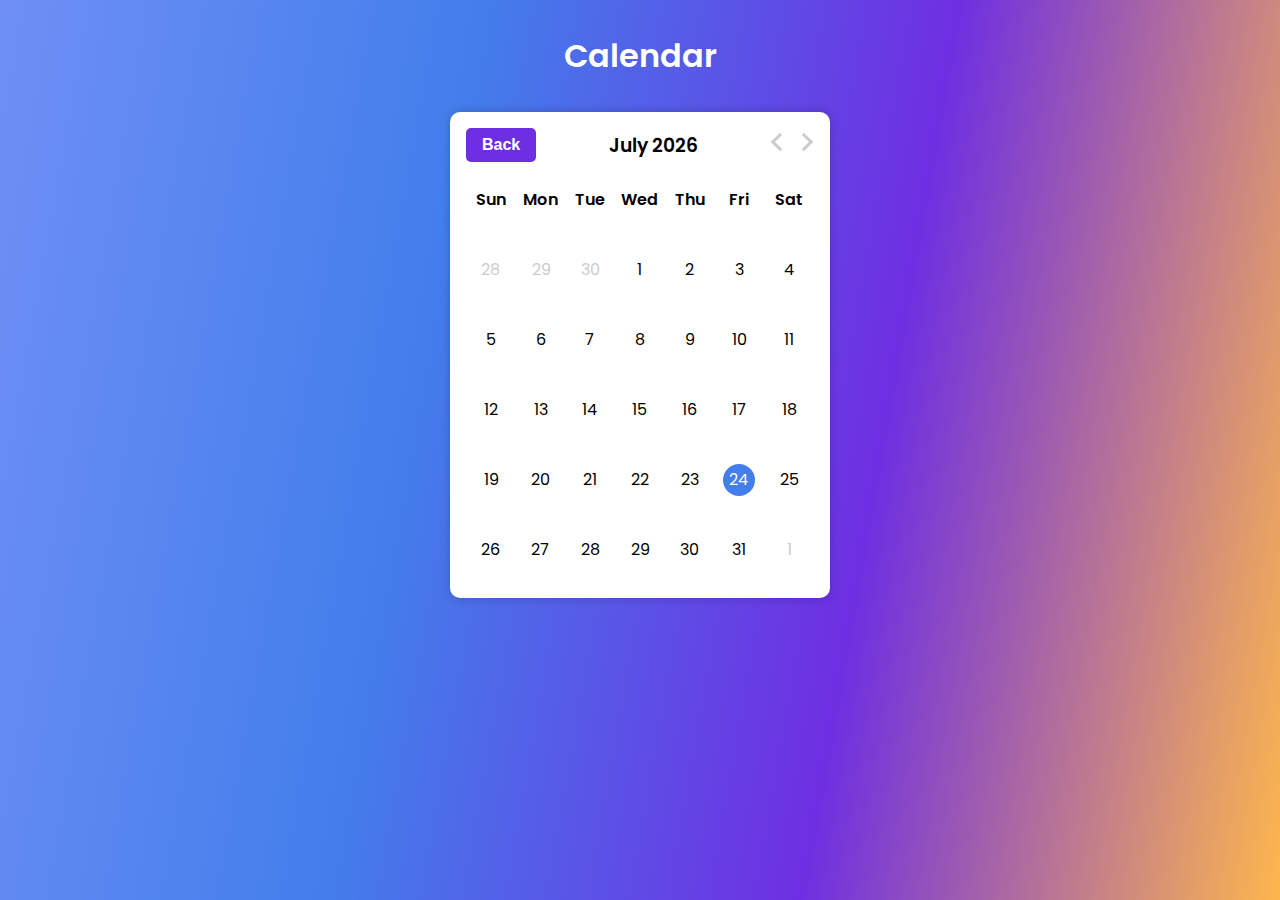
<file: ScanTrack - Smart Attendance and Analytics/Calendar/calendar.html>
<!DOCTYPE html>
<html lang="en">
<head>
    <meta charset="UTF-8">
    <meta name="viewport" content="width=device-width, initial-scale=1.0">
    <link rel="icon" href="../images/favicon.ico" type="image/x-icon">
    <title>ScanTrack</title>
    <link rel="stylesheet" href="style.css">
</head>
<body>
    <h1>Calendar</h1>
    <div class="calendar">
        <header>
            <a href="../loadingscreen_homepage/loading.html"><button id="back" class="back-btn">Back</button></a>
            <h3></h3>
            <nav>
                <button id="prev"></button>
                <button id="next"></button>
            </nav>
        </header>
        <section>
            <ul class="days">
                <li>Sun</li>
                <li>Mon</li>
                <li>Tue</li>
                <li>Wed</li>
                <li>Thu</li>
                <li>Fri</li>
                <li>Sat</li>
            </ul>
            <ul class="dates"></ul>
        </section>
    </div>
    <script src="script.js" defer></script>
</body>
</html>
</file>
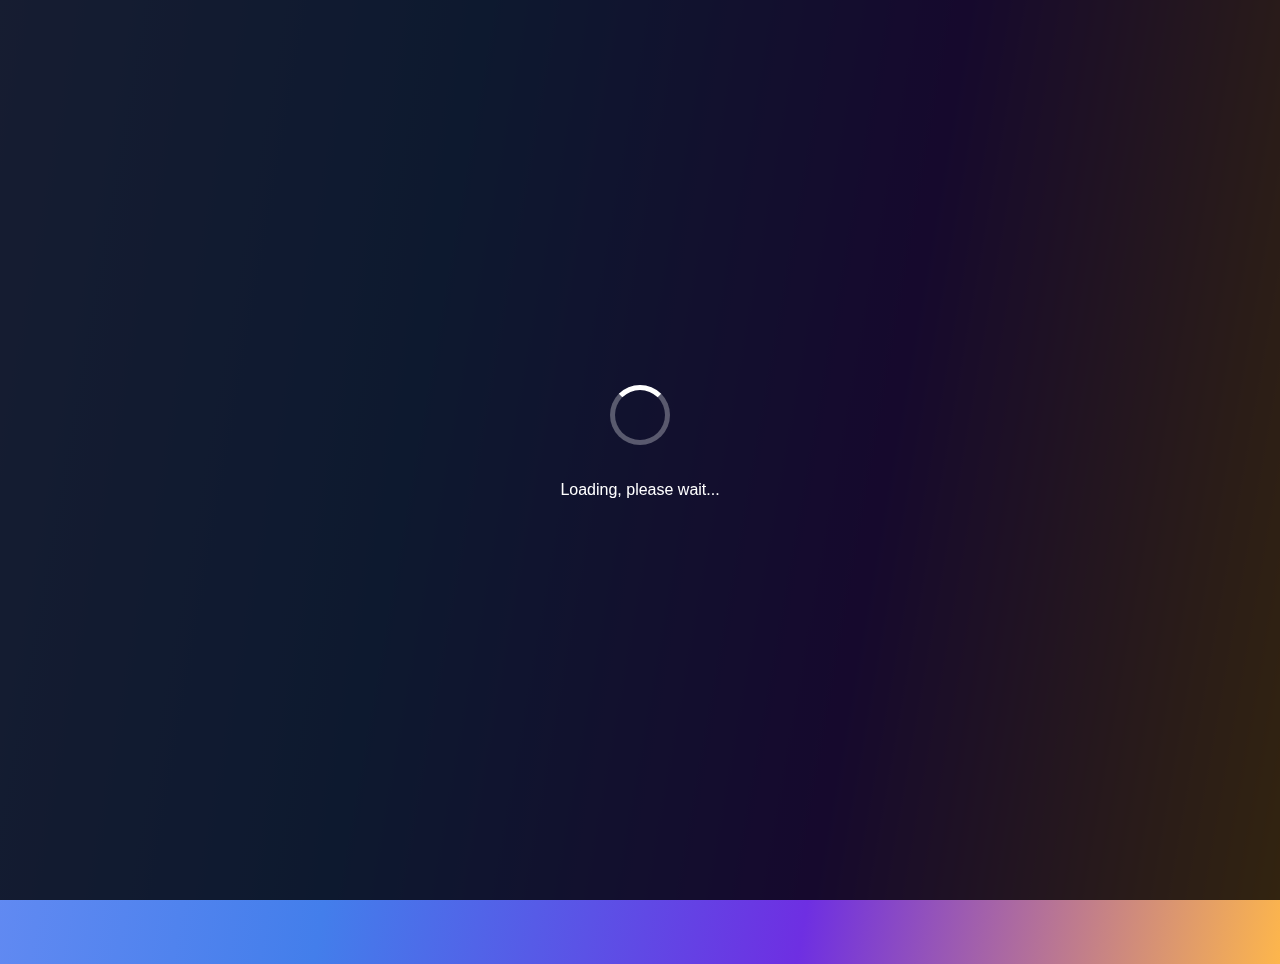
<file: ScanTrack - Smart Attendance and Analytics/loadingscreen_homepage/loading.html>
<!DOCTYPE html>
<html lang="en">
<head>
    <meta charset="UTF-8">
    <meta name="viewport" content="width=device-width, initial-scale=1.0">
    <link rel="icon" href="../images/favicon.ico" type="image/x-icon">
    <link rel="stylesheet" href="style.css">
    <title>ScanTrack</title>
</head>
<body>
    <!-- Loading Screen -->
    <div id="loading-screen">
        <div class="spinner"></div>
        <p>Loading, please wait...</p>
    </div>

    <!-- Main Content -->
    <div id="main-content" style="display: none;">
        <header>
            <h1>Welcome to ScanTrack</h1>
            <p>Smart Attendance and Analytics</p>
        </header>
        <main>
            <div class="cta-buttons">
                <a href="../QR/profile.html"><button class="cta">Profile Picture</button></a>
                <a href="../Calendar/calendar.html"><button class="cta secondary">Get Started</button></a>
            </div>
            <a href="../LogIn Teacher/index.html"><button id="logout-button" class="cta logout">Log Out</button></a>
        </main>
        <footer>
            <p>&copy; 2024 ScanTrack. All rights reserved.</p>
            <div class="footer-links">
                <a href="#about">About</a> | 
                <a href="https://www.facebook.com/profile.php?id=61568675537217">More Info</a>
            </div>
        </footer>
    </div>
    <script src="script.js" defer></script>
</body>
</html>
</file>
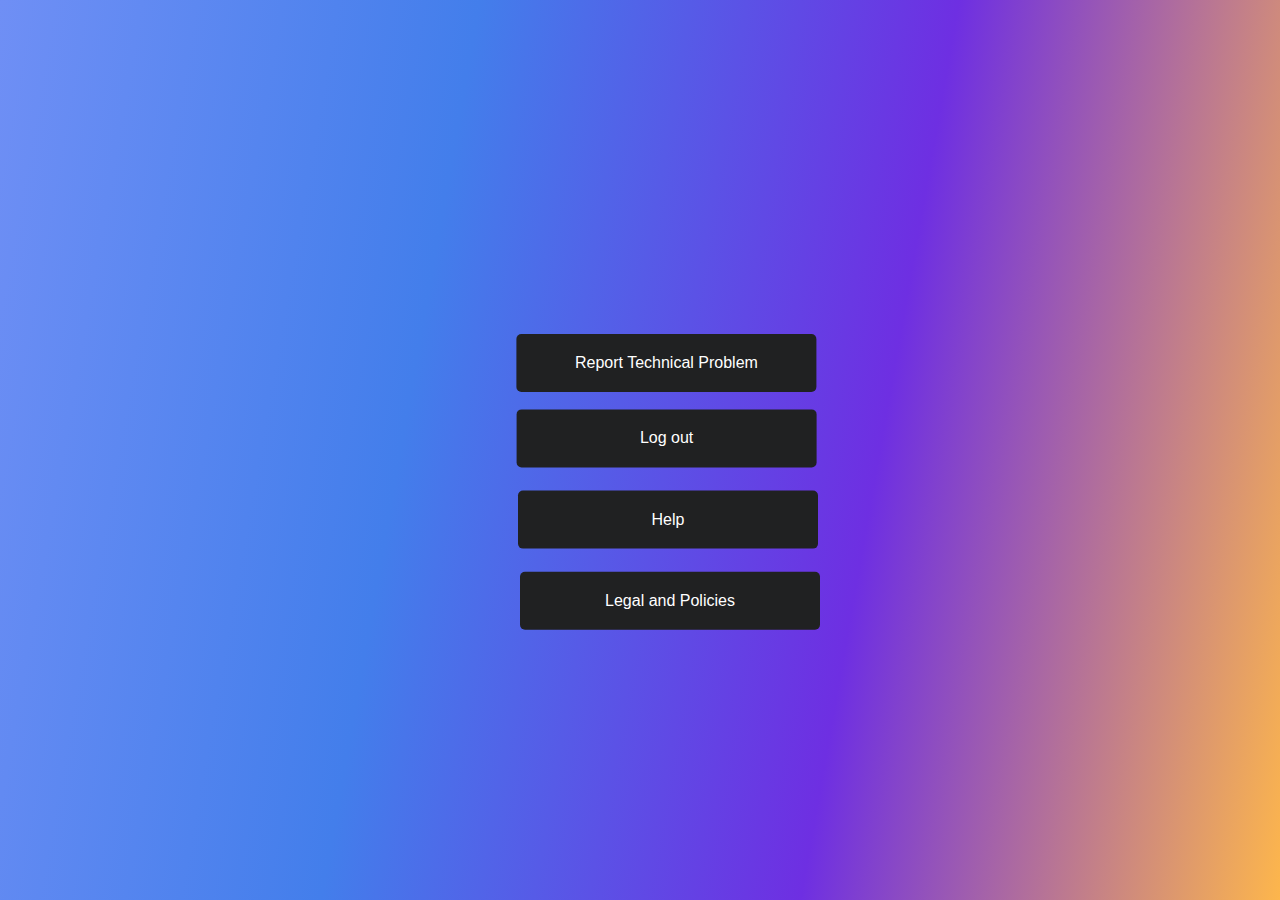
<file: ScanTrack - Smart Attendance and Analytics/Settings/settings.html>
<!DOCTYPE html>
<html lang="en">
<head>
    <meta charset="UTF-8">
    <meta name="viewport" content="width=device-width, initial-scale=1.0">
    <link rel="icon" href="../images/favicon.ico" type="image/x-icon">
    <title>Settings</title>
    <link rel="stylesheet" href="styles.css">
</head>
<body>

    <div class="rectangle">
        <a href="https://www.facebook.com/joshua.cabradilla.946"><button class="report">Report Technical Problem</button></a>
    </div>
    <div class="rectangle1">
        <a href="../LogIn Teacher/index.html"><button class="switch">Log out</button></a>
    </div>
    <div class="rectangle2">
       <a href="https://facebook.com/isabelojose.gonzales"> <button class="help">Help</button></a>
    </div>
    <div class="rectangle3">    
        <a href="#"><button class="legal">Legal and Policies</button></a>
    </div>

</body>
</html>
</file>
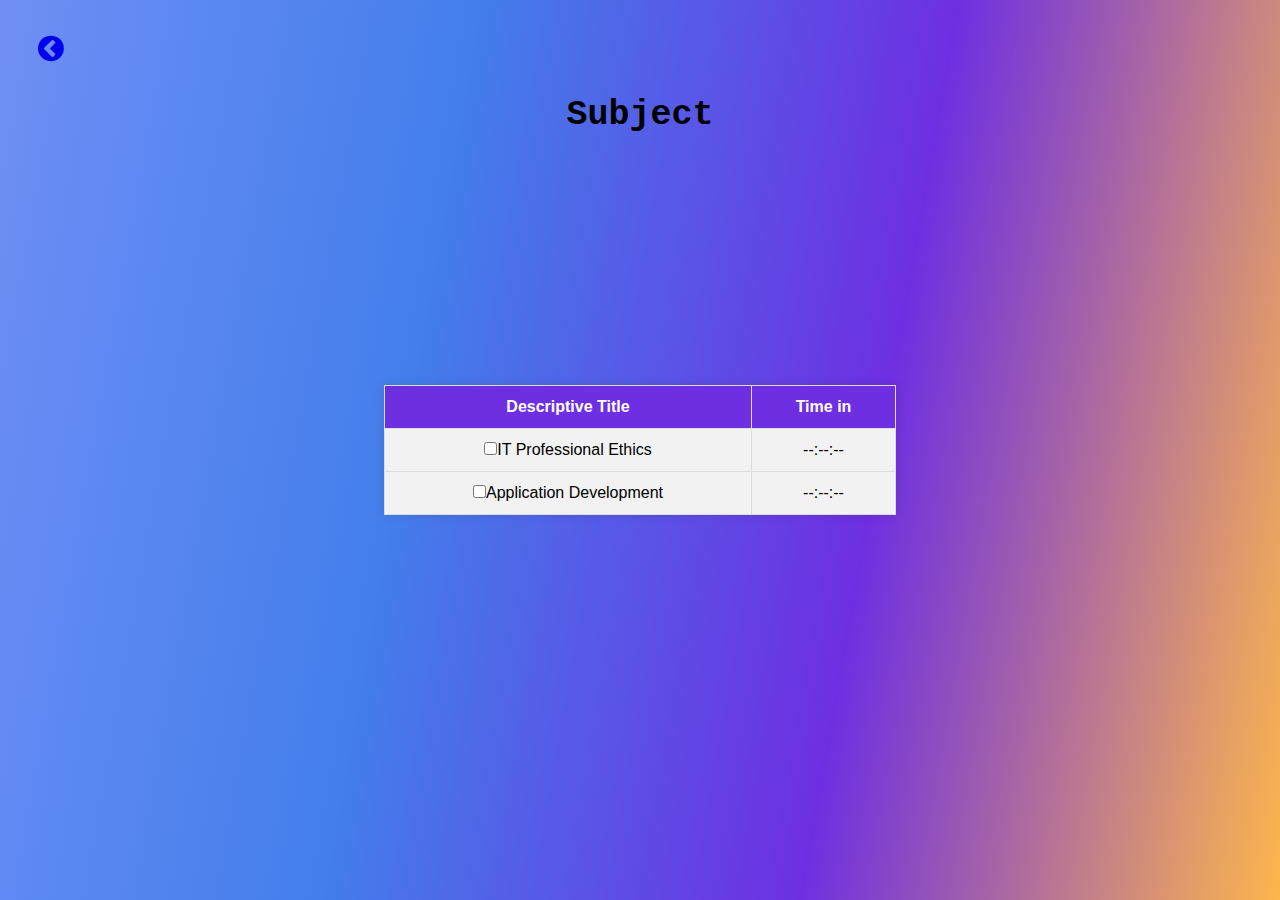
<file: ScanTrack - Smart Attendance and Analytics/SubjectColumn/subject.html>
<!DOCTYPE html>
<html lang="en">
<head>
    <meta charset="UTF-8">
    <meta name="viewport" content="width=device-width, initial-scale=1.0">
    <link rel="icon" href="../images/favicon.ico" type="image/x-icon">
    <title>ScanTrack</title>
    <link rel="stylesheet" href="subjectdesign.css">
    <link rel="stylesheet" href="https://cdnjs.cloudflare.com/ajax/libs/font-awesome/4.7.0/css/font-awesome.min.css">
</head>
<body>
    <section>
        <header>
            <a href="../current_day/attendance.html"><i class="fa fa-chevron-circle-left" style="font-size:30px"></i></a>
        </header>
    </section>
    <h2 class="header2">Subject</h2>
    
    <table class="box-table">
        <tr>
            <th>Descriptive Title</th>
            <th>Time in</th>
        </tr>
        <tr>
            <td><label>
                <input type="checkbox" onclick="recordLoginTime(this, 'loggedInTimeCell1')">IT Professional Ethics</label>
            </td>
            <td id="loggedInTimeCell1">--:--:--</td>
        </tr>
        <tr>
            <td><label>
                <input type="checkbox" onclick="recordLoginTime(this, 'loggedInTimeCell2')">Application Development</label>
            </td>
            <td id="loggedInTimeCell2">--:--:--</td>
        </tr>
    </table>

    <script src="script.js"></script>
</body>
</html>
</file>
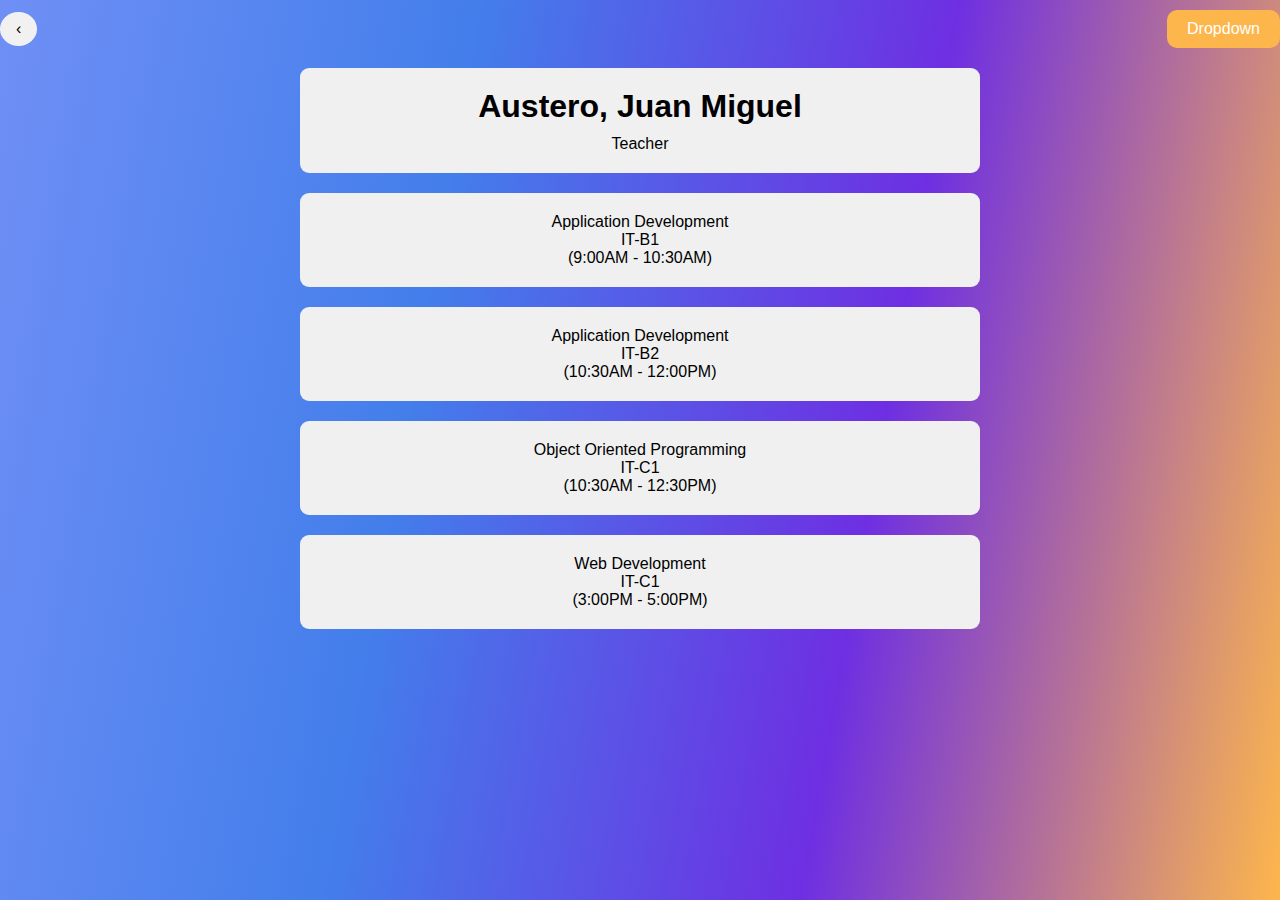
<file: ScanTrack - Smart Attendance and Analytics/Teacher_Sched/sched.html>
<!DOCTYPE html>
<html lang="en">
<head>
    <meta charset="UTF-8">
    <meta name="viewport" content="width=device-width, initial-scale=1.0">
    <title>ScanTrack</title>
    <link rel="stylesheet" href="https://cdnjs.cloudflare.com/ajax/libs/font-awesome/4.7.0/css/font-awesome.min.css">
    <link rel="icon" href="../images/favicon.ico" type="image/x-icon">
    <link rel="stylesheet" href="styles.css">
</head>
<body>
    <header>
        <a href="#" class="previous round">&#8249;</a>
        <div class="dropdown">
            <button onclick="myFunction()" class="dropbtn">Dropdown</button>
            <div id="myDropdown" class="dropdown-content">
                <input type="text" placeholder="Search.." id="myInput" onkeyup="filterFunction()">
                <a href="#">Mikki Paragas</a>
                <a href="#">Clarence Jake Aoay</a>
                <a href="#">Isabello Jose Gonzales</a>
                <a href="#">Joshua Cabradilla</a>
                <a href="#">Mark John Oribello</a>
                <a href="#">Reingelyn Delacruz</a>
                <a href="#">Abrew Reyca</a>
                <a href="#">Eugene Gagucas</a>
            </div>
        </div>
    </header>
    
    <div class="rectangle">
        <h1>Austero, Juan Miguel</h1> 
        <p>Teacher</p>
    </div>
    <div class="rectangle1">Application Development <br> IT-B1 <br> (9:00AM - 10:30AM)</div>
    <div class="rectangle2">Application Development <br> IT-B2 <br> (10:30AM - 12:00PM)</div>
    <div class="rectangle3">Object Oriented Programming <br> IT-C1 <br> (10:30AM - 12:30PM)</div>
    <div class="rectangle4">Web Development <br> IT-C1 <br> (3:00PM - 5:00PM)</div>

    <script src="script.js"></script>
</body>
</html>
</file>
<file: ScanTrack - Smart Attendance and Analytics/Calendar/style.css>
@import url("https://fonts.googleapis.com/css2?family=Poppins:wght@400;500;600;700&display=swap");
*{
    padding: 0;
    margin: 0;
    box-sizing: border-box;
}
header {
    display: flex;
    align-items: center;
    justify-content: space-between;
    gap: 1rem;
}

.back-btn {
    padding: 0.5rem 1rem;
    font-size: 1rem;
    font-weight: 600;
    background-color: #6e2fe2;
    color: white;
    border: none;
    border-radius: 5px;
    cursor: pointer;
    transition: background-color 0.3s ease;
}

.back-btn:hover {
    background-color: #437eeb;
}

body{
    padding: 2rem;
    height: 100vh;
    font-family: Poppins, sans-serif;
    background: linear-gradient(100deg, #6f8ff5, #437eeb, #6e2fe2, #fdb64c);
}
h1{
    font-weight: 600;
    text-align: center;
    color: #fff;
    margin-bottom: 2rem;
}
h3{
    font-weight: 600;
}
.calendar{
    margin: auto;
    width: 380px;
    padding: 1rem;
    background: #fff;
    border-radius: 10px;
    box-shadow: 0 0 10px rgba(0, 0, 0, 0.2);
}
.calendar header{
    display: flex;
    align-items: center;
    justify-content: space-between;
}
.calendar ul{
    list-style: none;
    display: flex;
    flex-wrap: wrap;
    text-align: center;
}
.calendar ul li{
    width: calc(100% /7);
    margin-top: 25px;
    margin-bottom: 20px;
    position: relative;
    z-index: 2;
}
#prev, #next{
    width: 20px;
    height: 20px;
    position: relative;
    border: none;
    background: transparent;
    cursor: pointer;
}
#prev::before, 
#next::before{
    content: "";
    width: 50%;
    height: 50%;
    position: absolute;
    top: 50%;
    left: 50%;
    border-style: solid;
    border-width: 0.25em 0.25em 0 0;
    border-color: #ccc;
}
#next::before{
    transform: translate(-50%, -50%) rotate(45deg);
}
#prev::before{
    transform: translate(-50%, -50%) rotate(-135deg);
}
#prev:hover::before,
#next:hover::before{
    border-color: #000;
}
.days{
    font-weight: 600;
}
.dates li.today{
    color: #fff;
}
.dates li.today::before{
    content: '';
    width: 2rem;
    height: 2rem;
    position: absolute;
    top: 50%;
    left: 50%;
    transform: translate(-50%, -50%);
    background: #437eeb;
    border-radius: 50%;
    z-index: -1;
}
.dates li.inactive{
    color: #ccc;
}
.dates li:hover {
    background-color: #747579;
    cursor: pointer;
    border-radius: 50%;
    
}
</file>
<file: ScanTrack - Smart Attendance and Analytics/loadingscreen_homepage/style.css>
body {
    padding: 2rem;
    height: 100vh;
    font-family: Poppins, sans-serif;
    background: linear-gradient(100deg, #6f8ff5, #437eeb, #6e2fe2, #fdb64c);
    margin: 0;
    display: flex;
    flex-direction: column;
}
#loading-screen {
    position: fixed;
    top: 0;
    left: 0;
    width: 100%;
    height: 100%;
    background-color: rgba(0, 0, 0, 0.8);
    display: flex;
    flex-direction: column;
    justify-content: center;
    align-items: center;
    color: white;
    z-index: 1000;
}
.spinner {
    width: 50px;
    height: 50px;
    border: 5px solid rgba(255, 255, 255, 0.3);
    border-top: 5px solid white;
    border-radius: 50%;
    animation: spin 1s linear infinite;
    margin-bottom: 20px;
}
@keyframes spin {
    from {
        transform: rotate(0deg);
    }
    to {
        transform: rotate(360deg);
    }
}
#main-content {
    display: flex;
    flex-direction: column;
    justify-content: space-between;
    align-items: center;
    text-align: center;
    height: 100vh;
    color: white;
}
.header-content {
    display: flex;
    justify-content: space-between;
    align-items: center;
    width: 100%;
    padding: 0 1rem;
}
header h1 {
    font-size: 2.5rem;
    margin-bottom: 0.5rem;
}
header p {
    font-size: 1.2rem;
    margin-bottom: 2rem;
}
main .cta-buttons {
    display: flex;
    gap: 1rem;
}
button.cta {
    padding: 0.8rem 1.5rem;
    font-size: 1rem;
    color: white;
    background-color: #437eeb;
    border: none;
    border-radius: 5px;
    cursor: pointer;
    transition: 0.3s;
}
button.cta.secondary {
    background-color: #6e2fe2;
}
button.cta:hover {
    background-color: #fdb64c;
    color: black;
}
button.cta.logout {
    background-color: #ff4c4c;
    color: white;
    padding: 0.5rem 1rem;
    font-size: 0.9rem;
    border: none;
    border-radius: 5px;
    cursor: pointer;
    transition: background-color 0.3s, color 0.3s;
    transform: translate(700%, -650%);
}

button.cta.logout:hover {
    background-color: white;
    color: #ff4c4c;
}
footer {
    text-align: center;
    margin-top: auto;
    padding: 1rem 0;
    background-color: rgba(0, 0, 0, 0.8);
    width: 100%;
    color: white;
}
.footer-links a {
    color: white;
    text-decoration: none;
    margin: 0 0.5rem;
    transition: color 0.3s;
}
.footer-links a:hover {
    color: #fdb64c;
}
</file>
<file: ScanTrack - Smart Attendance and Analytics/Settings/styles.css>
*{
    padding: 0;
    margin: 0;
    font-family: 'Poppins', sans-serif;
}
body{
    background: linear-gradient(100deg, #6f8ff5, #437eeb, #6e2fe2, #fdb64c);
    margin: 0;
    display: flex;
    justify-content: center;
    align-items: center;
    min-height: 100vh;
}
.rectangle{
    background-color: #202122;
    color: #fff;
    cursor: pointer;
    align-items: center;
    justify-content: center;
    display: flex;
    margin: 10px;
    padding: 20px;
    width: 50%;
    height: 500%;
    border-radius: 5px;
    transform: translate(168.8%, -150%);
}
.rectangle1{
    background-color: #202122;
    color: #fff;
    cursor: pointer;
    align-items: center;
    justify-content: center;
    display: flex;
    margin: 10px;
    padding: 20px;
    width: 50%;
    height: 300%;
    border-radius: 5px;
    transform: translate(62.2%, -20%);
}
.rectangle2{
    background-color: #202122;
    color: #fff;
    cursor: pointer;
    align-items: center;
    justify-content: center;
    display: flex;
    margin: 10px;
    padding: 20px;
    width: 50%;
    height: 300%;
    border-radius: 5px;
    transform: translate(-44%, 120%);
}
.rectangle3{
    background-color: #202122;
    color: #fff;
    cursor: pointer;
    align-items: center;
    justify-content: center;
    display: flex;
    margin: 10px;
    padding: 20px;
    width: 50%;
    height: 300%;
    border-radius: 5px;
    transform: translate(-150%, 260%);
}
button {
    background: none;
    border: none;
    color: white;
    font: inherit;
    cursor: pointer;
    padding: 0;
    margin: 0;
    outline: none;
}
</file>
<file: ScanTrack - Smart Attendance and Analytics/SubjectColumn/subjectdesign.css>
*{
    margin: 0;
    padding: 0;
    box-sizing: border-box;
    font-family: 'Poppins', sans-serif;
}
body{
    background: linear-gradient(100deg, #6f8ff5, #437eeb, #6e2fe2, #fdb64c);
    margin: 0;
    display: flex;
    justify-content: center;
    align-items: center;
    min-height: 100vh;
}
.header2{
    font-family: 'Courier New', Courier, monospace;
    position: absolute;
    display: flex;
    bottom: 85%;
    font-size: 35px;
}
.fa-chevron-circle-left{
    position: absolute;
    display: flex;
    bottom: 93%;
    right: 95%;
    cursor: pointer;
}
  .box-table {
    width: 40%;
    border-collapse: collapse;
    margin: 20px 0;
    box-shadow: 0 0 10px rgba(0, 0, 0, 0.1);
    background-color: #f2f2f2;
    text-align: center;
}

.box-table th, .box-table td {
    padding: 12px 15px;
    border: 1px solid #ddd;
    text-align: center;
}

.box-table th {
    background-color: #6e2fe2;
    color: white;
}

.box-table tr:nth-child(even) {
    background-color: #f2f2f2;
}
</file>
<file: ScanTrack - Smart Attendance and Analytics/Teacher_Sched/styles.css>
* {
  padding: 0;
  margin: 0;
  font-family: sans-serif;
}
body {
  background: linear-gradient(100deg, #6f8ff5, #437eeb, #6e2fe2, #fdb64c);
  margin: 0;
  display: flex;
  flex-direction: column;
  align-items: center;
  min-height: 100vh;
}
header {
  width: 100%;
  display: flex;
  justify-content: space-between;
  align-items: center;
  padding: 10px 20px;
}
a {
  text-decoration: none;
  display: inline-block;
  padding: 8px 16px;
}
a:hover {
  background-color: #ddd;
  color: rgb(0, 93, 233);
}
.previous {
  background-color: #f1f1f1;
  color: rgb(0, 0, 0);
}
.round {
  border-radius: 50%;
}
.rectangle, .rectangle1, .rectangle2, .rectangle3, .rectangle4 {
  background-color: #f0f0f0;
  color: #000;
  height: auto;
  width: 50%;
  margin: 10px;
  padding: 20px;
  border-radius: 9px;
  text-align: center;
}
.rectangle h1 {
  margin-bottom: 10px;
}
.dropbtn {
  background-color: #fdb64c;
  color: white;
  padding: 10px 20px;
  font-size: 16px;
  border: none;
  cursor: pointer;
  border-radius: 10px;
}
.dropbtn:hover, .dropbtn:focus {
  background-color: #437eeb;
}
#myInput {
  box-sizing: border-box;
  padding: 14px 20px;
  font-size: 16px;
  border: 1px solid #ddd;
  margin: 10px 0;
  width: calc(100% - 40px);
}
.dropdown {
  position: relative;
  display: flex;
  align-items: center;
}
.dropdown-content {
  display: none;
  position: absolute;
  top: 100%; /* Positions dropdown below the button */
  right: 0;
  background-color: #f6f6f6;
  min-width: 230px;
  border: 1px solid #ddd;
  box-shadow: 0px 8px 16px rgba(0, 0, 0, 0.2);
  z-index: 1;
}
.dropdown-content a {
  color: black;
  padding: 12px 16px;
  text-decoration: none;
  display: block;
}
.dropdown-content a:hover {
  background-color: #f1f1f1;
}
.show {
  display: block;
}
</file>
